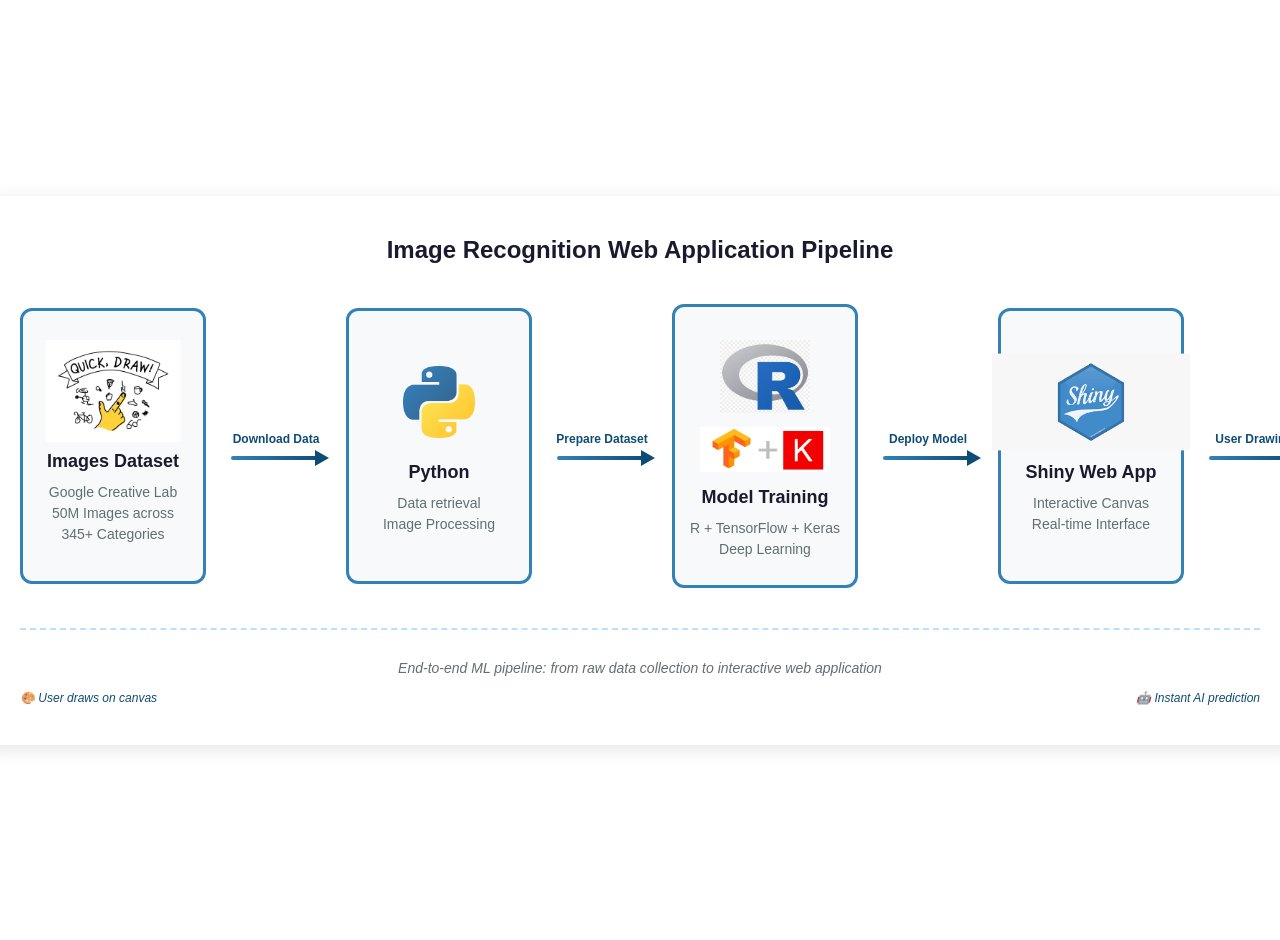
<file: img/schemas/ImageRecognition_schema.html>
<!DOCTYPE html>
<html lang="en">
<head>
    <meta charset="UTF-8">
    <meta name="viewport" content="width=device-width, initial-scale=1.0">
    <title>Image Recognition Web Application Pipeline</title>
    <style>
        body {
            font-family: Arial, sans-serif;
            background: white;
            margin: 0;
            padding: 20px;
            display: flex;
            justify-content: center;
            align-items: center;
            min-height: 100vh;
        }

        .architecture-diagram {
            max-width: 1600px;
            width: 100%;
            padding: 40px;
            background: white;
            border-radius: 10px;
            box-shadow: 0 4px 20px rgba(0,0,0,0.1);
        }

        .diagram-title {
            text-align: center;
            font-size: 24px;
            font-weight: bold;
            color: #1a1a2e;
            margin-bottom: 40px;
        }

        .flow-container {
            display: flex;
            align-items: center;
            justify-content: space-between;
            gap: 20px;
            margin-bottom: 40px;
        }

        .component {
            flex: 1;
            background: #f8f9fa;
            border: 3px solid #3282b8;
            border-radius: 12px;
            padding: 25px 15px;
            text-align: center;
            min-height: 220px;
            display: flex;
            flex-direction: column;
            align-items: center;
            justify-content: center;
            transition: transform 0.3s;
        }

        .component:hover {
            transform: translateY(-5px);
            box-shadow: 0 8px 16px rgba(50, 130, 184, 0.2);
        }

        .component-icon {
            width: 90px;
            height: 90px;
            object-fit: contain;
            margin-bottom: 15px;
        }

        .icon-crop {
            width: 130px;
            height: 45px;
            overflow: hidden;
            margin-bottom: 15px;
            margin-top: -10px;
        }

        .component-icon2 {
            width: 130px;
            height: auto;
            transform: translateY(0px); /* shifts image UP -> crops bottom */
        }

        /* Logo placeholder styling */
        .logo-placeholder {
            width: 90px;
            height: 90px;
            background: linear-gradient(135deg, #667eea 0%, #764ba2 100%);
            border: 2px dashed #ffffff;
            border-radius: 8px;
            display: flex;
            align-items: center;
            justify-content: center;
            color: white;
            font-size: 11px;
            font-weight: bold;
            text-align: center;
            padding: 5px;
            margin-bottom: 15px;
        }

        .component-title {
            font-size: 18px;
            font-weight: 700;
            color: #1a1a2e;
            margin-bottom: 10px;
        }

        .component-subtitle {
            font-size: 14px;
            color: #636e72;
            line-height: 1.5;
            width: 150px
        }

        .arrow {
            flex: 0 0 100px;
            display: flex;
            flex-direction: column;
            align-items: center;
            gap: 10px;
        }

        .arrow-line {
            width: 90px;
            height: 4px;
            background: linear-gradient(to right, #3282b8, #0f4c75);
            position: relative;
            border-radius: 2px;
        }

        .arrow-line::after {
            content: '';
            position: absolute;
            right: -8px;
            top: -6px;
            width: 0;
            height: 0;
            border-left: 14px solid #0f4c75;
            border-top: 8px solid transparent;
            border-bottom: 8px solid transparent;
        }

        .arrow-label {
            font-size: 12px;
            color: #0f4c75;
            font-weight: 600;
            white-space: nowrap;
        }

        .diagram-footer {
            text-align: center;
            padding-top: 30px;
            border-top: 2px dashed #bbe1fa;
            font-size: 14px;
            color: #636e72;
            font-style: italic;
        }

        .time-indicator {
            display: flex;
            justify-content: space-between;
            margin-top: 15px;
            font-size: 12px;
            color: #0f4c75;
            font-weight: 500;
        }

        .instructions strong {
            color: #856404;
            font-size: 14px;
        }

        .instructions p {
            margin: 5px 0 0 0;
            font-size: 12px;
            color: #856404;
        }
    </style>
</head>
<body>
    <div class="architecture-diagram">

        <div class="diagram-title">Image Recognition Web Application Pipeline</div>

        <div class="flow-container">
            <!-- Component 1: Google Quick Draw Dataset -->
            <div class="component">
                <img src="/img/logos/quickdraw.webp"
                     class="component-icon"
                     alt="Google Quick Draw"
                     style="transform: scale(1.5);">
                <div class="component-title">Images Dataset</div>
                <div class="component-subtitle">Google Creative Lab<br>50M Images across 345+ Categories</div>
            </div>

            <!-- Arrow 1 -->
            <div class="arrow">
                <div class="arrow-label">Download Data</div>
                <div class="arrow-line"></div>
            </div>

            <!-- Component 2: Python Data Processing -->
            <div class="component">
                <img src="/img/logos/python.png"
                     class="component-icon"
                     alt="Python"
                    style="transform: scale(0.8);">
                <div class="component-title">Python</div>
                <div class="component-subtitle">Data retrieval<br>Image Processing</div>
            </div>

            <!-- Arrow 2 -->
            <div class="arrow">
                <div class="arrow-label">Prepare Dataset</div>
                <div class="arrow-line"></div>
            </div>

            <!-- Component 3: R + Keras/TensorFlow Training -->
            <div class="component">
                <img src="/img/logos/R.jpg" class="component-icon" alt="R Language">
                <div class="icon-crop">
                    <img src="/img/logos/TensorFlowKeras.webp"
                         class="component-icon2"
                         alt="TensorFlowKeras">
                </div>
                <div class="component-title">Model Training</div>
                <div class="component-subtitle">R + TensorFlow + Keras<br>Deep Learning</div>
            </div>

            <!-- Arrow 3 -->
            <div class="arrow">
                <div class="arrow-label">Deploy Model</div>
                <div class="arrow-line"></div>
            </div>

            <!-- Component 4: R Shiny Web App -->
            <div class="component">
                <img src="/img/logos/Shiny.png"
                     class="component-icon"
                     alt="R Shiny"
                     style="transform: scale(2.2);">
                <div class="component-title">Shiny Web App</div>
                <div class="component-subtitle">Interactive Canvas<br>Real-time Interface</div>
            </div>

            <!-- Arrow 4 -->
            <div class="arrow">
                <div class="arrow-label">User Drawing</div>
                <div class="arrow-line"></div>
            </div>

            <!-- Component 5: Prediction Result -->
            <div class="component">
                <!-- This one can use an SVG icon -->
                <svg class="component-icon" viewBox="0 0 200 200" xmlns="http://www.w3.org/2000/svg">
                    <!-- AI Brain/Prediction icon -->
                    <circle cx="100" cy="100" r="100" fill="#4CAF50" opacity="0.2"/>
                    <circle cx="100" cy="100" r="70" fill="#4CAF50" opacity="0.4"/>
                    <path d="M 60 100 L 100 60 L 140 100 L 100 140 Z" fill="#4CAF50"/>
                    <circle cx="100" cy="100" r="20" fill="white"/>
                    <text x="100" y="108" text-anchor="middle" style="font-family: Arial; font-size: 24px; font-weight: bold; fill: #4CAF50;">✓</text>
                </svg>
                <div class="component-title">Prediction</div>
                <div class="component-subtitle">Object Recognition<br>Confidence Score</div>
            </div>
        </div>

        <div class="diagram-footer">
            End-to-end ML pipeline: from raw data collection to interactive web application
            <div class="time-indicator">
                <span>🎨 User draws on canvas</span>
                <span>🤖 Instant AI prediction</span>
            </div>
        </div>
    </div>
</body>
</html>
</file>
